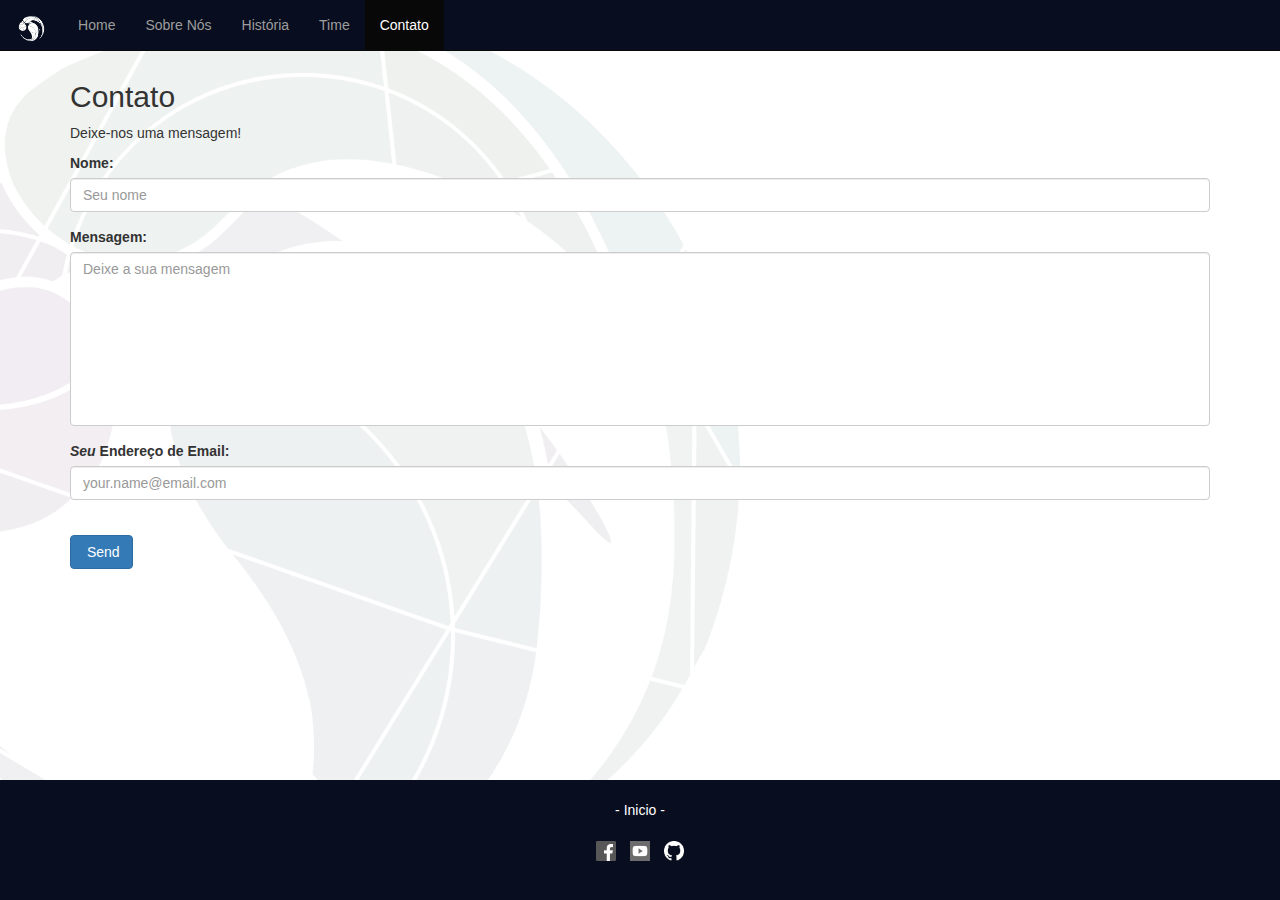
<file: templates/contato.html>
<!DOCTYPE html>
<html>
<head>
  <meta charset="utf-8">
  <title>Carrossel Home</title>
  <link rel="icon" type="image/png" href="../img/bg.png" />

  <meta name="viewport" content="width=device-width, initial-scale=1">
  <!-- SCRIPTS -->
  <script src="https://ajax.googleapis.com/ajax/libs/jquery/3.1.1/jquery.min.js"></script>
  <script src="https://maxcdn.bootstrapcdn.com/bootstrap/3.3.7/js/bootstrap.min.js"></script>
  <script src="../js/javascript.js"></script>

  <!-- STYLES -->
  <link rel="stylesheet" href="../css/style.css">
  <link rel="stylesheet" href="../css/w3.css">
  <link rel="stylesheet" href="https://maxcdn.bootstrapcdn.com/bootstrap/3.3.7/css/bootstrap.min.css">

</head>
<body>

  <nav class="navbar navbar-inverse navbar-fixed-top background-menu">
    <div class="container-fluid background-menu">
      <div class="navbar-header background-menu">
        <button type="button" class="navbar-toggle" data-toggle="collapse" data-target="#myNavbar">
          <span class="icon-bar"></span>
          <span class="icon-bar"></span>
          <span class="icon-bar"></span>
        </button>
        <a class="navbar-brand" href="../index.html"><img class="toHome" src="../img/buttonB.png" height="40px"/></a>
      </div>
      <div class="collapse navbar-collapse background-menu" id="myNavbar">
        <ul class="nav navbar-nav">
          <li><a href="../index.html">Home</a></li>
          <li><a href="sobre.html">Sobre Nós</a></li>
          <li><a href="historia.html">História</a></li>
          <li><a href="time.html">Time</a></li>
<!--          <li><a href="eventos.html">Eventos</a></li>-->
          <li class="active"><a href="contato.html">Contato</a></li>
        </ul>
      </div>
    </div>
  </nav>
  <br><br><br>
  <div class="container">
      <form id="gform" method="POST" class="pure-form pure-form-stacked"
  action="https://script.google.com/macros/s/AKfycbzefo6PU7haMWe3wUiaEmW_SjM6x9q9MpUx3p2N6tFXMEXjww2r/exec">
  <h2>Contato</h2>
  <p>Deixe-nos uma mensagem!</p>

      <div class="form-group">
        <label for="name">Nome: </label>
        <input class="form-control" id="name" name="name" placeholder="Seu nome" />
      </div>
      <div class="form-group">
        <label for="message">Mensagem: </label>
      <textarea class="form-control" id="message" name="message" rows="8"
      placeholder="Deixe a sua mensagem"></textarea>
      </div>
      <div class="form-group">
        <label for="email"><em>Seu</em> Endereço de Email:</label>
        <input class="form-control" id="email" name="email" type="email" value=""
        required placeholder="your.name@email.com"/>
      <span id="email-invalid" style="visibility:hidden">
        Must be a valid email address</span>
      </div>
      <div class="form-group">
        <button class="btn btn-primary">
      <i class=""></i>&nbsp;Send</button>
      </div>
    </form>
    <div style="display:none;" id="thankyou_message">
    <h2><em>Obrigado</em> pelo contato!
      Entraremos em contato com você em breve!</h2>
  </div>
  </div>

  <!-- Submit the Form to Google Using "AJAX" -->
  <script data-cfasync="false" type="text/javascript"
  src="../js/form-submission-handler.js"></script>

  <footer class="container-fluid text-center background-menu" >
      <br />
      <a onclick="scroll(0,0)" style="cursor: pointer;color:White;text-decoration:none;">
        - Inicio -
      </a>
      <br/>
      <br/>
      <div class="row">
        <div class="col-sm-12 text-center">
            <a href="https://www.facebook.com/carrosselcaipirabauru/?ref=bookmarks" target="_blank" class="socialAnchor">
                <img src="../img/facebook.png" title="Facebook" class="logo" />
            </a>

            <a href="#" target="_blank" class="socialAnchor">
                <img src="../img/youtube.png" title="Youtube" class="logo" />
            </a>

            <a href="https://github.com/CarrosselCaipira" target="_blank" class="socialAnchor">
                <img src="../img/github.png" title="Github" class="git" />
            </a>
        </div>
      </div>
      <br />
    </footer>
</body>
</html>
</file>
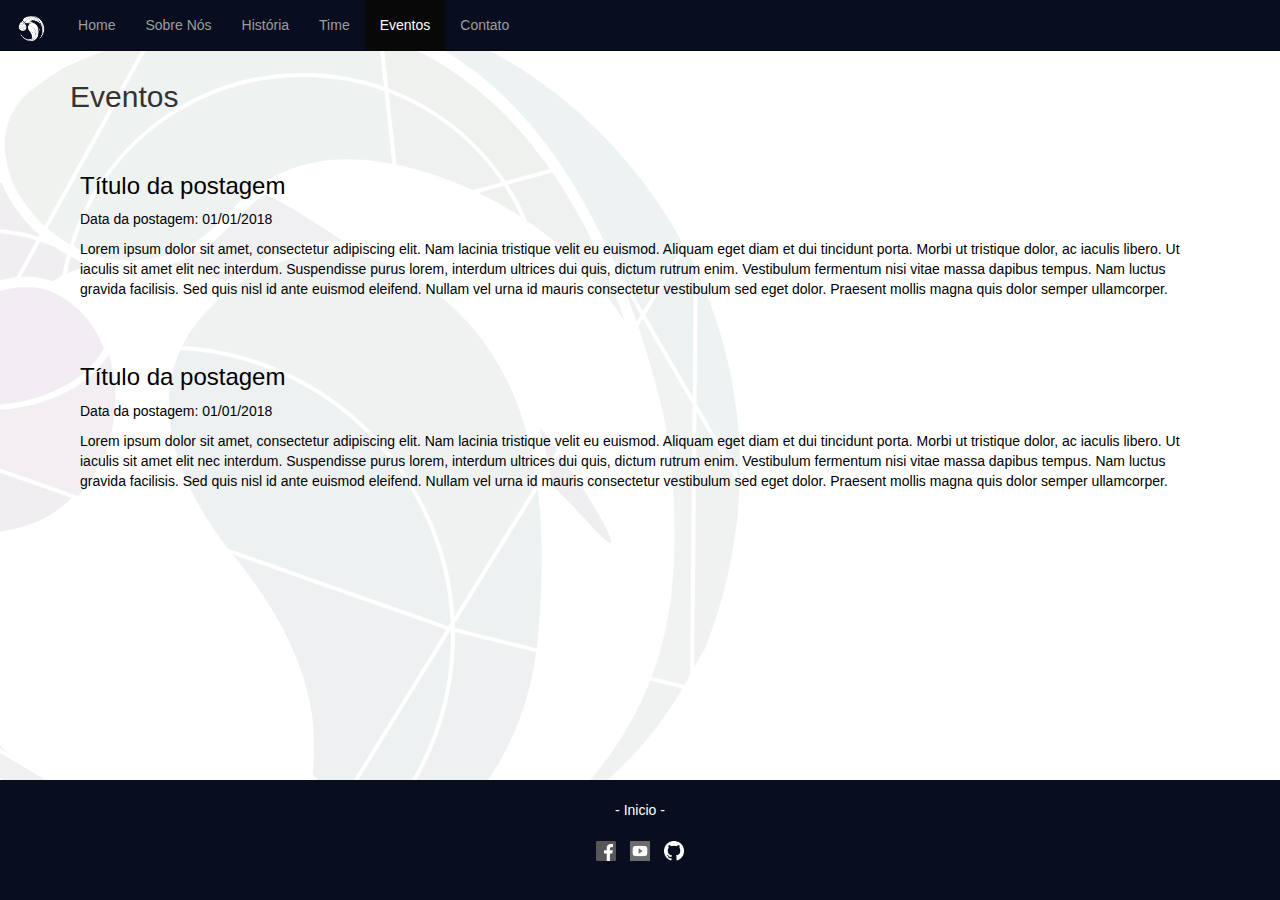
<file: templates/eventos.html>
<!DOCTYPE html>
<html>
<head>
  <meta charset="utf-8">
  <title>Carrossel Home</title>
  <link rel="icon" type="image/png" href="../img/bg.png" />


    <meta name="viewport" content="width=device-width, initial-scale=1">
    <!-- SCRIPTS -->
    <script src="https://ajax.googleapis.com/ajax/libs/jquery/3.1.1/jquery.min.js"></script>
    <script src="https://maxcdn.bootstrapcdn.com/bootstrap/3.3.7/js/bootstrap.min.js"></script>
    <script src="../js/javascript.js"></script>

    <!-- STYLES -->
    <link rel="stylesheet" href="../css/style.css">
    <link rel="stylesheet" href="../css/w3.css">
    <link rel="stylesheet" href="https://maxcdn.bootstrapcdn.com/bootstrap/3.3.7/css/bootstrap.min.css">

</head>
<body>

  <nav class="navbar navbar-inverse navbar-fixed-top background-menu">
    <div class="container-fluid background-menu">
      <div class="navbar-header background-menu">
        <button type="button" class="navbar-toggle" data-toggle="collapse" data-target="#myNavbar">
          <span class="icon-bar"></span>
          <span class="icon-bar"></span>
          <span class="icon-bar"></span>
        </button>
        <a class="navbar-brand" href="../index.html"><img class="toHome" src="../img/buttonB.png" height="40px"/></a>
      </div>
      <div class="collapse navbar-collapse background-menu" id="myNavbar">
        <ul class="nav navbar-nav">
          <li><a href="../index.html">Home</a></li>
          <li><a href="sobre.html">Sobre Nós</a></li>
          <li><a href="historia.html">História</a></li>
          <li><a href="time.html">Time</a></li>
          <li class="active"><a href="eventos.html">Eventos</a></li>
          <li><a href="contato.html">Contato</a></li>
        </ul>
      </div>
    </div>
  </nav>
  <br><br><br>
    
  <div class="container">
    <h2>Eventos</h2>
      <br>
      <a class="post-link" href="eventos/post1.html">
          <div class="post-thumbnail">
              <h3>Título da postagem</h3>
              <p>Data da postagem: 01/01/2018</p>
              <p>
              Lorem ipsum dolor sit amet, consectetur adipiscing elit. Nam lacinia tristique velit eu euismod. Aliquam eget diam et dui tincidunt porta. Morbi ut tristique dolor, ac iaculis libero. Ut iaculis sit amet elit nec interdum. Suspendisse purus lorem, interdum ultrices dui quis, dictum rutrum enim. Vestibulum fermentum nisi vitae massa dapibus tempus. Nam luctus gravida facilisis. Sed quis nisl id ante euismod eleifend. Nullam vel urna id mauris consectetur vestibulum sed eget dolor. Praesent mollis magna quis dolor semper ullamcorper.
              </p>
          </div>
      </a>
      
      <a class="post-link" href="eventos/post1.html">
          <div class="post-thumbnail">
              <h3>Título da postagem</h3>
              <p>Data da postagem: 01/01/2018</p>
              <p>
              Lorem ipsum dolor sit amet, consectetur adipiscing elit. Nam lacinia tristique velit eu euismod. Aliquam eget diam et dui tincidunt porta. Morbi ut tristique dolor, ac iaculis libero. Ut iaculis sit amet elit nec interdum. Suspendisse purus lorem, interdum ultrices dui quis, dictum rutrum enim. Vestibulum fermentum nisi vitae massa dapibus tempus. Nam luctus gravida facilisis. Sed quis nisl id ante euismod eleifend. Nullam vel urna id mauris consectetur vestibulum sed eget dolor. Praesent mollis magna quis dolor semper ullamcorper.
              </p>
          </div>
      </a>

  </div>
    <br><br>

  <footer class="container-fluid text-center background-menu" >
      <br />
      <a onclick="scroll(0,0)" style="cursor: pointer;color:White;text-decoration:none;">
        - Inicio -
      </a>
      <br/>
      <br/>
      <div class="row">
        <div class="col-sm-12 text-center">
            <a href="https://www.facebook.com/carrosselcaipirabauru/?ref=bookmarks" target="_blank" class="socialAnchor">
                <img src="../img/facebook.png" title="Facebook" class="logo" />
            </a>

            <a href="#" target="_blank" class="socialAnchor">
                <img src="../img/youtube.png" title="Youtube" class="logo" />
            </a>

            <a href="https://github.com/CarrosselCaipira" target="_blank" class="socialAnchor">
                <img src="../img/github.png" title="Github" class="git" />
            </a>
        </div>
      </div>
      <br />
    </footer>
</body>
</html>
</file>
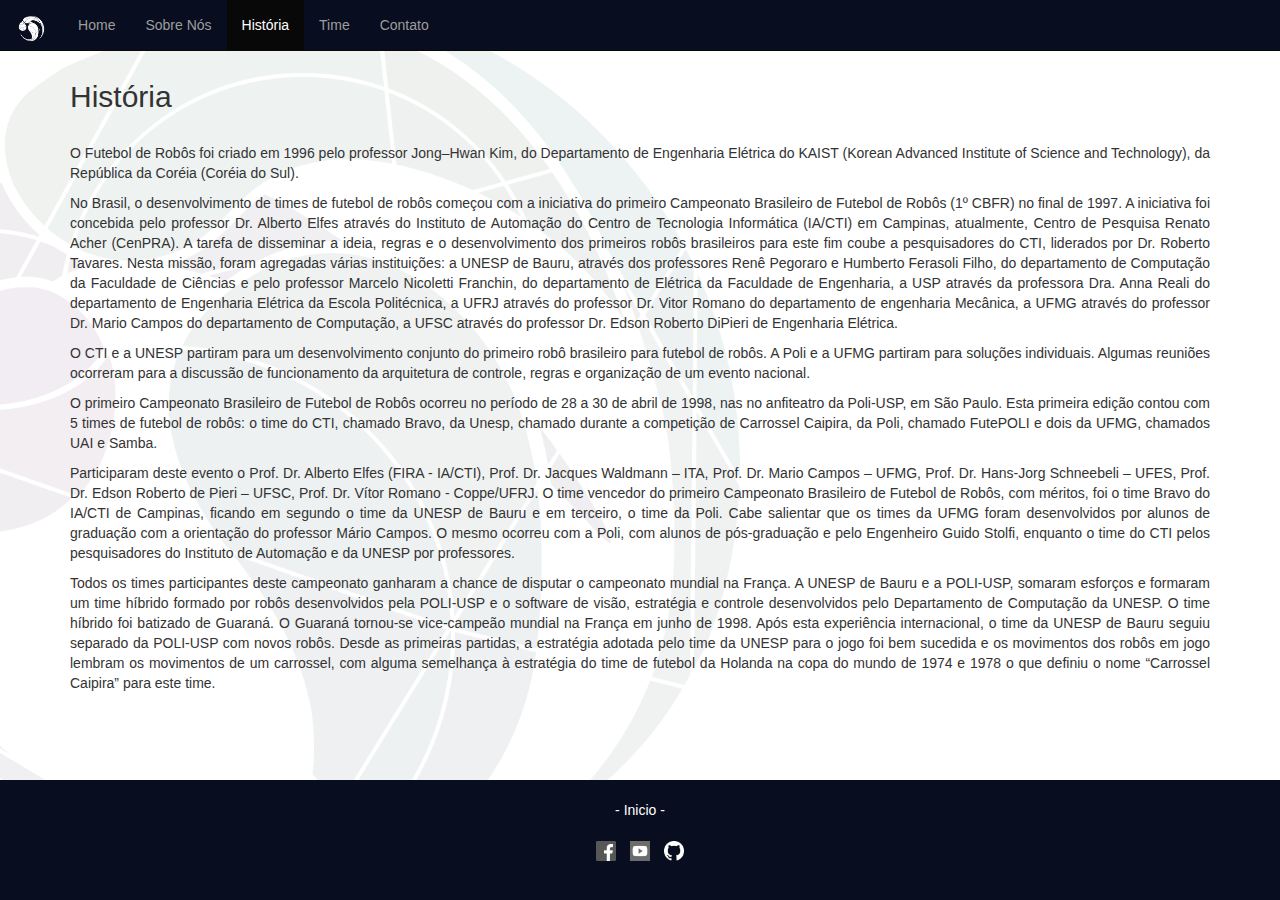
<file: templates/historia.html>
<!DOCTYPE html>
<html>
<head>
  <meta charset="utf-8">
  <title>Carrossel Home</title>
  <link rel="icon" type="image/png" href="../img/bg.png" />


    <meta name="viewport" content="width=device-width, initial-scale=1">
    <!-- SCRIPTS -->
    <script src="https://ajax.googleapis.com/ajax/libs/jquery/3.1.1/jquery.min.js"></script>
    <script src="https://maxcdn.bootstrapcdn.com/bootstrap/3.3.7/js/bootstrap.min.js"></script>
    <script src="../js/javascript.js"></script>

    <!-- STYLES -->
    <link rel="stylesheet" href="../css/style.css">
    <link rel="stylesheet" href="../css/w3.css">
    <link rel="stylesheet" href="https://maxcdn.bootstrapcdn.com/bootstrap/3.3.7/css/bootstrap.min.css">

</head>
<body>

  <nav class="navbar navbar-inverse navbar-fixed-top background-menu">
    <div class="container-fluid background-menu">
      <div class="navbar-header background-menu">
        <button type="button" class="navbar-toggle" data-toggle="collapse" data-target="#myNavbar">
          <span class="icon-bar"></span>
          <span class="icon-bar"></span>
          <span class="icon-bar"></span>
        </button>
        <a class="navbar-brand" href="../index.html"><img class="toHome" src="../img/buttonB.png" height="40px"/></a>
      </div>
      <div class="collapse navbar-collapse background-menu" id="myNavbar">
        <ul class="nav navbar-nav">
          <li><a href="../index.html">Home</a></li>
          <li><a href="sobre.html">Sobre Nós</a></li>
          <li class="active"><a href="historia.html">História</a></li>
          <li><a href="time.html">Time</a></li>
<!--          <li><a href="eventos.html">Eventos</a></li>-->
          <li><a href="contato.html">Contato</a></li>
        </ul>
      </div>
    </div>
  </nav>
  <br><br><br>
  <div class="container">
    <h2>História</h2>
          <br>
          <p class="text-justify">
            O Futebol de Robôs foi criado em 1996 pelo professor Jong–Hwan Kim, do Departamento de Engenharia Elétrica do KAIST (Korean Advanced Institute of Science and Technology), da República da Coréia (Coréia do Sul).
          </p>
          <p class="text-justify">
            No Brasil, o desenvolvimento de times de futebol de robôs começou com a iniciativa do primeiro Campeonato Brasileiro de Futebol de Robôs (1º CBFR) no final de 1997. A iniciativa foi concebida pelo professor Dr. Alberto Elfes através do Instituto de Automação do Centro de Tecnologia Informática (IA/CTI) em Campinas, atualmente, Centro de Pesquisa Renato Acher (CenPRA). A tarefa de disseminar a ideia, regras e o desenvolvimento dos primeiros robôs brasileiros para este fim coube a pesquisadores do CTI, liderados por Dr. Roberto Tavares. Nesta missão, foram agregadas várias instituições: a UNESP de Bauru, através dos professores Renê Pegoraro e Humberto Ferasoli Filho, do departamento de Computação da Faculdade de Ciências e pelo professor Marcelo Nicoletti Franchin, do departamento de Elétrica da Faculdade de Engenharia, a USP através da professora Dra. Anna Reali do departamento de Engenharia Elétrica da Escola Politécnica, a UFRJ através do professor Dr. Vitor Romano do departamento de engenharia Mecânica, a UFMG através do professor Dr. Mario Campos do departamento de Computação, a UFSC através do professor Dr. Edson Roberto DiPieri de Engenharia Elétrica.
          </p>
          <p class="text-justify">
            O CTI e a UNESP partiram para um desenvolvimento conjunto do primeiro robô brasileiro para futebol de robôs. A Poli e a UFMG partiram para soluções individuais. Algumas reuniões ocorreram para a discussão de funcionamento da arquitetura de controle, regras e organização de um evento nacional.
          </p>
          <p class="text-justify">
            O primeiro Campeonato Brasileiro de Futebol de Robôs ocorreu no período de 28 a 30 de abril de 1998, nas no anfiteatro da Poli-USP, em São Paulo. Esta primeira edição contou com 5 times de futebol de robôs: o time do CTI, chamado Bravo, da Unesp, chamado durante a competição de Carrossel Caipira, da Poli, chamado FutePOLI e dois da UFMG, chamados UAI e Samba.
          </p>
          <p class="text-justify">
            Participaram deste evento o Prof. Dr. Alberto Elfes (FIRA - IA/CTI), Prof. Dr. Jacques Waldmann – ITA, Prof. Dr. Mario Campos – UFMG, Prof. Dr. Hans-Jorg Schneebeli – UFES, Prof. Dr. Edson Roberto de Pieri – UFSC, Prof. Dr. Vítor Romano - Coppe/UFRJ. O time vencedor do primeiro Campeonato Brasileiro de Futebol de Robôs, com méritos, foi o time Bravo do IA/CTI de Campinas, ficando em segundo o time da UNESP de Bauru e em terceiro, o time da Poli. Cabe salientar que os times da UFMG foram desenvolvidos por alunos de graduação com a orientação do professor Mário Campos. O mesmo ocorreu com a Poli, com alunos de pós-graduação e pelo Engenheiro Guido Stolfi, enquanto o time do CTI pelos pesquisadores do Instituto de Automação e da UNESP por professores.
          </p>
          <p class="text-justify">
            Todos os times participantes deste campeonato ganharam a chance de disputar o campeonato mundial na França. A UNESP de Bauru e a POLI-USP, somaram esforços e formaram um time híbrido formado por robôs desenvolvidos pela POLI-USP e o software de visão, estratégia e controle desenvolvidos pelo Departamento de Computação da UNESP. O time híbrido foi batizado de Guaraná. O Guaraná tornou-se vice-campeão mundial na França em junho de 1998. Após esta experiência internacional, o time da UNESP de Bauru seguiu separado da POLI-USP com novos robôs. Desde as primeiras partidas, a estratégia adotada pelo time da UNESP para o jogo foi bem sucedida e os movimentos dos robôs em jogo lembram os movimentos de um carrossel, com alguma semelhança à estratégia do time de futebol da Holanda na copa do mundo de 1974 e 1978 o que definiu o nome “Carrossel Caipira” para este time.
          </p>

  </div>
    <br><br>

  <footer class="container-fluid text-center background-menu" >
      <br />
      <a onclick="scroll(0,0)" style="cursor: pointer;color:White;text-decoration:none;">
        - Inicio -
      </a>
      <br/>
      <br/>
      <div class="row">
        <div class="col-sm-12 text-center">
            <a href="https://www.facebook.com/carrosselcaipirabauru/?ref=bookmarks" target="_blank" class="socialAnchor">
                <img src="../img/facebook.png" title="Facebook" class="logo" />
            </a>

            <a href="#" target="_blank" class="socialAnchor">
                <img src="../img/youtube.png" title="Youtube" class="logo" />
            </a>

            <a href="https://github.com/CarrosselCaipira" target="_blank" class="socialAnchor">
                <img src="../img/github.png" title="Github" class="git" />
            </a>
        </div>
      </div>
      <br />
    </footer>
</body>
</html>
</file>
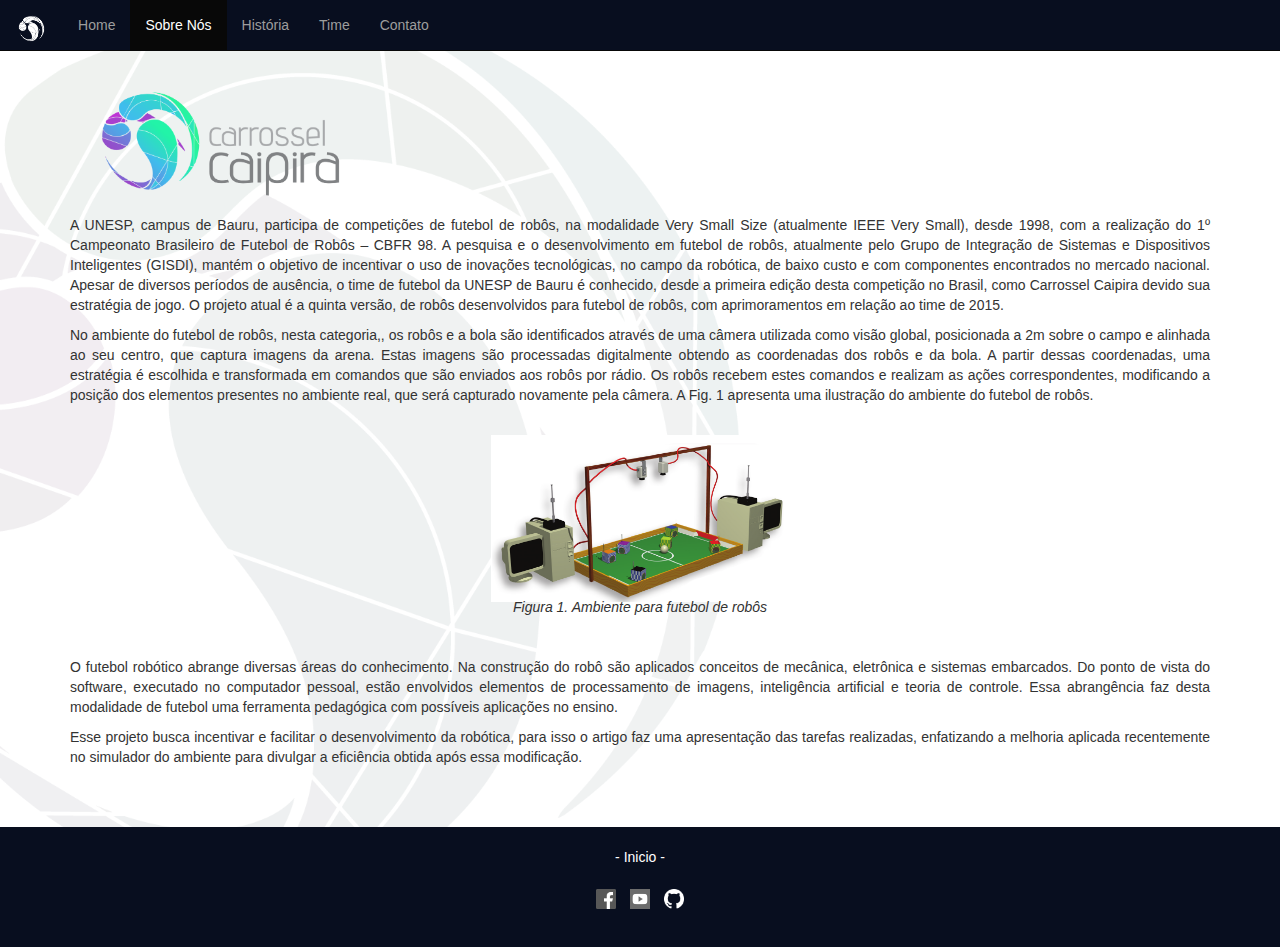
<file: templates/sobre.html>
<!DOCTYPE html>
<html>
<head>
  <meta charset="utf-8">
  <title>Carrossel Home</title>
    <link rel="icon" type="image/png" href="../img/bg.png" />


    <meta name="viewport" content="width=device-width, initial-scale=1">
    <!-- SCRIPTS -->
    <script src="https://ajax.googleapis.com/ajax/libs/jquery/3.1.1/jquery.min.js"></script>
    <script src="https://maxcdn.bootstrapcdn.com/bootstrap/3.3.7/js/bootstrap.min.js"></script>
    <script src="../js/javascript.js"></script>

    <!-- STYLES -->
    <link rel="stylesheet" href="../css/style.css">
    <link rel="stylesheet" href="../css/w3.css">
    <link rel="stylesheet" href="https://maxcdn.bootstrapcdn.com/bootstrap/3.3.7/css/bootstrap.min.css">

</head>
<body>

  <nav class="navbar navbar-inverse navbar-fixed-top background-menu">
    <div class="container-fluid background-menu">
      <div class="navbar-header background-menu">
        <button type="button" class="navbar-toggle" data-toggle="collapse" data-target="#myNavbar">
          <span class="icon-bar"></span>
          <span class="icon-bar"></span>
          <span class="icon-bar"></span>
        </button>
        <a class="navbar-brand" href="../index.html"><img class="toHome" src="../img/buttonB.png" height="40px"/></a>
      </div>
      <div class="collapse navbar-collapse background-menu" id="myNavbar">
        <ul class="nav navbar-nav">
          <li><a href="../index.html">Home</a></li>
          <li class="active"><a href="sobre.html">Sobre Nós</a></li>
          <li><a href="historia.html">História</a></li>
          <li><a href="time.html">Time</a></li>
<!--          <li><a href="eventos.html">Eventos</a></li>-->
          <li><a href="contato.html">Contato</a></li>
        </ul>
      </div>
    </div>
  </nav>
  <br><br><br>
  <div class="container">
    <img align="center" src="../img/logo2.png" alt="" width="300px"/>
    <p class="text-justify">
        A UNESP, campus de Bauru, participa de competições de futebol de robôs, na modalidade Very Small Size (atualmente IEEE Very Small), desde 1998, com a realização do 1º Campeonato Brasileiro de Futebol de Robôs – CBFR 98. A pesquisa e o desenvolvimento em futebol de robôs, atualmente pelo Grupo de Integração de Sistemas e Dispositivos Inteligentes (GISDI), mantém o objetivo de incentivar o uso de inovações tecnológicas, no campo da robótica, de baixo custo e com componentes encontrados no mercado nacional. Apesar de diversos períodos de ausência, o time de futebol da UNESP de Bauru é conhecido, desde a primeira edição desta competição no Brasil, como Carrossel Caipira devido sua estratégia de jogo. O projeto atual é a quinta versão, de robôs desenvolvidos para futebol de robôs, com aprimoramentos em relação ao time de 2015.
      </p>
      <p class="text-justify">
        No ambiente do futebol de robôs, nesta categoria,, os robôs e a bola são identificados através de uma câmera utilizada como visão global, posicionada a 2m sobre o campo e alinhada ao seu centro, que captura imagens da arena. Estas imagens são processadas digitalmente obtendo as coordenadas dos robôs e da bola. A partir dessas coordenadas, uma estratégia é escolhida e transformada em comandos que são enviados aos robôs por rádio. Os robôs recebem estes comandos e realizam as ações correspondentes, modificando a posição dos elementos presentes no ambiente real, que será capturado novamente pela câmera. A Fig. 1 apresenta uma ilustração do ambiente do futebol de robôs.
      </p>
      <br>
      <figure align="center" id="familia-pelho">
        <a href="https://mecatronicaatual.com.br/secoes/leitura/950" target="_blank">
            <img src="../img/exemplo.png" alt="" />
        </a>
        <figcaption><em>Figura 1. Ambiente para futebol de robôs</em></figcaption>
      </figure>
      <br><br>
      <p class="text-justify">
        O futebol robótico abrange diversas áreas do conhecimento. Na construção do robô são aplicados conceitos de mecânica, eletrônica e sistemas embarcados. Do ponto de vista do software, executado no computador pessoal, estão envolvidos elementos de processamento de imagens, inteligência artificial e teoria de controle. Essa abrangência faz desta modalidade de futebol uma ferramenta pedagógica com possíveis aplicações no ensino.
      </p>
      <p class="text-justify">
        Esse projeto busca incentivar e facilitar o desenvolvimento da robótica, para isso o artigo faz uma apresentação das tarefas realizadas, enfatizando a melhoria aplicada recentemente no simulador do ambiente para divulgar a eficiência obtida após essa modificação.
      </p>

  </div>
    <br><br>

  <footer class="container-fluid text-center background-menu" >
      <br />
      <a onclick="scroll(0,0)" style="cursor: pointer;color:White;text-decoration:none;">
        - Inicio -
      </a>
      <br/>
      <br/>
      <div class="row">
        <div class="col-sm-12 text-center">
            <a href="https://www.facebook.com/carrosselcaipirabauru/?ref=bookmarks" target="_blank" class="socialAnchor">
                <img src="../img/facebook.png" title="Facebook" class="logo" />
            </a>

            <a href="#" target="_blank" class="socialAnchor">
                <img src="../img/youtube.png" title="Youtube" class="logo" />
            </a>

            <a href="https://github.com/CarrosselCaipira" target="_blank" class="socialAnchor">
                <img src="../img/github.png" title="Github" class="git" />
            </a>
        </div>
      </div>
      <br />
    </footer>
</body>
</html>
</file>
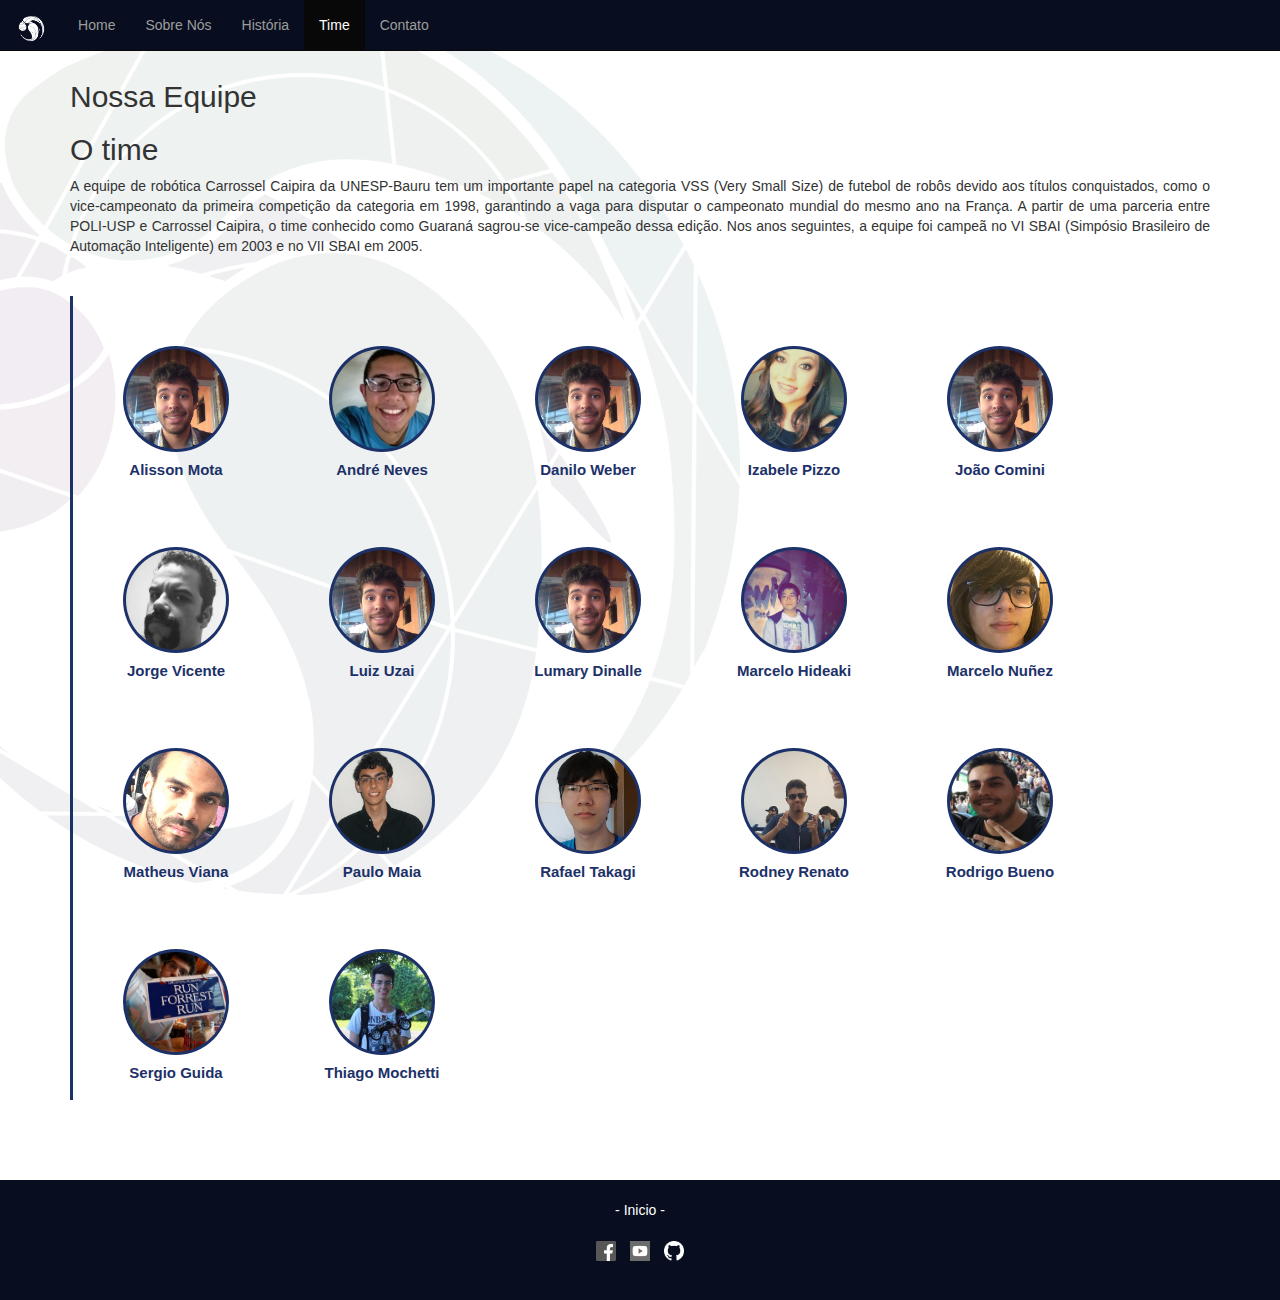
<file: templates/time.html>
<!DOCTYPE html>
<html>
<head>
  <meta charset="utf-8">
  <title>Carrossel Home</title>
  <link rel="icon" type="image/png" href="../img/bg.png" />


  <meta name="viewport" content="width=device-width, initial-scale=1">
  <!-- SCRIPTS -->
  <script src="https://ajax.googleapis.com/ajax/libs/jquery/3.1.1/jquery.min.js"></script>
  <script src="https://maxcdn.bootstrapcdn.com/bootstrap/3.3.7/js/bootstrap.min.js"></script>
  <script src="../js/javascript.js"></script>

  <!-- STYLES -->
  <link rel="stylesheet" href="../css/style.css">
  <link rel="stylesheet" href="../css/w3.css">
  <link rel="stylesheet" href="https://maxcdn.bootstrapcdn.com/bootstrap/3.3.7/css/bootstrap.min.css">

</head>
<body>

  <nav class="navbar navbar-inverse navbar-fixed-top background-menu">
    <div class="container-fluid background-menu">
      <div class="navbar-header background-menu">
        <button type="button" class="navbar-toggle" data-toggle="collapse" data-target="#myNavbar">
          <span class="icon-bar"></span>
          <span class="icon-bar"></span>
          <span class="icon-bar"></span>
        </button>
        <a class="navbar-brand" href="../index.html"><img class="toHome" src="../img/buttonB.png" height="40px"/></a>
      </div>
      <div class="collapse navbar-collapse background-menu" id="myNavbar">
        <ul class="nav navbar-nav">
          <li><a href="../index.html">Home</a></li>
          <li><a href="sobre.html">Sobre Nós</a></li>
          <li><a href="historia.html">História</a></li>
          <li class="active"><a href="time.html">Time</a></li>
<!--          <li><a href="eventos.html">Eventos</a></li>-->
          <li><a href="contato.html">Contato</a></li>
        </ul>
      </div>
    </div>
  </nav>
  <br><br><br>
    <div class="container">
        <h2>Nossa Equipe</h2>
        <h2 class="titulo">O time</h2>
        <p class="text-justify">
          A equipe de robótica Carrossel Caipira da UNESP-Bauru tem um importante papel na categoria VSS (Very Small Size) de futebol de robôs devido aos títulos conquistados, como o vice-campeonato da primeira competição da categoria em 1998, garantindo a vaga para disputar o campeonato mundial do mesmo ano na França. A partir de uma parceria entre POLI-USP e Carrossel Caipira, o time conhecido como Guaraná sagrou-se vice-campeão dessa edição. Nos anos seguintes, a equipe foi campeã no VI SBAI (Simpósio Brasileiro de Automação Inteligente) em 2003 e no VII SBAI em 2005.
        </p>

        <div id="team">
        </div>
    </div>
    <br><br>

      <footer class="container-fluid text-center background-menu" >
          <br />
          <a onclick="scroll(0,0)" style="cursor: pointer;color:White;text-decoration:none;">
            - Inicio -
          </a>
          <br/>
          <br/>
          <div class="row">
            <div class="col-sm-12 text-center">
                <a href="https://www.facebook.com/carrosselcaipirabauru/?ref=bookmarks" target="_blank" class="socialAnchor">
                    <img src="../img/facebook.png" title="Facebook" class="logo" />
                </a>

                <a href="#" target="_blank" class="socialAnchor">
                    <img src="../img/youtube.png" title="Youtube" class="logo" />
                </a>

                <a href="https://github.com/CarrosselCaipira" target="_blank" class="socialAnchor">
                    <img src="../img/github.png" title="Github" class="git" />
                </a>
            </div>
          </div>
          <br />
    </footer>
</body>
</html>
</file>
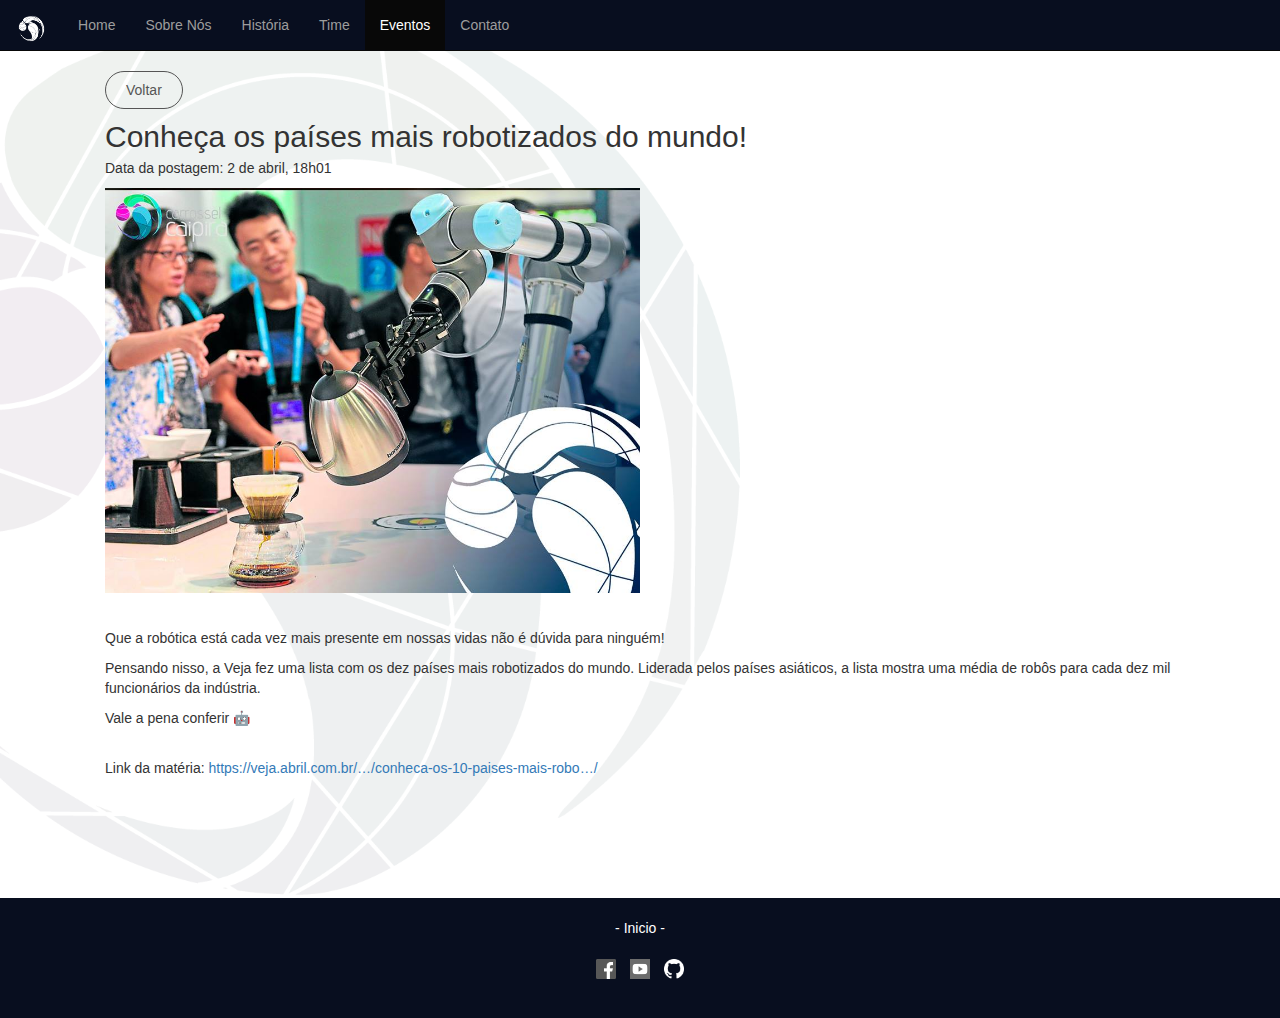
<file: templates/eventos/post1.html>
<!DOCTYPE html>
<html>
<head>
  <meta charset="utf-8">
  <title>Carrossel Home</title>
  <link rel="icon" type="image/png" href="../../img/bg.png" />


    <meta name="viewport" content="width=device-width, initial-scale=1">
    <!-- SCRIPTS -->
    <script src="https://ajax.googleapis.com/ajax/libs/jquery/3.1.1/jquery.min.js"></script>
    <script src="https://maxcdn.bootstrapcdn.com/bootstrap/3.3.7/js/bootstrap.min.js"></script>
    <script src="../../js/javascript.js"></script>

    <!-- STYLES -->
    <link rel="stylesheet" href="../../css/style.css">
    <link rel="stylesheet" href="../../css/w3.css">
    <link rel="stylesheet" href="https://maxcdn.bootstrapcdn.com/bootstrap/3.3.7/css/bootstrap.min.css">

</head>
<body>

  <nav class="navbar navbar-inverse navbar-fixed-top background-menu">
    <div class="container-fluid background-menu">
      <div class="navbar-header background-menu">
        <button type="button" class="navbar-toggle" data-toggle="collapse" data-target="#myNavbar">
          <span class="icon-bar"></span>
          <span class="icon-bar"></span>
          <span class="icon-bar"></span>
        </button>
        <a class="navbar-brand" href="../index.html"><img class="toHome" src="../../img/buttonB.png" height="40px"/></a>
      </div>
      <div class="collapse navbar-collapse background-menu" id="myNavbar">
        <ul class="nav navbar-nav">
          <li><a href="../../index.html">Home</a></li>
          <li><a href="../sobre.html">Sobre Nós</a></li>
          <li><a href="../historia.html">História</a></li>
          <li><a href="../time.html">Time</a></li>
          <li class="active"><a href="../eventos.html">Eventos</a></li>
          <li><a href="../contato.html">Contato</a></li>
        </ul>
      </div>
    </div>
  </nav>
    
  <div class="container" style="padding-left: 50px; padding-right: 50px;">
    <br><br><br><br>
    <a href="../eventos.html" class="btnBack">Voltar</a>  
    <h2 style="width: 100%; padding-bottom: 3px; margin-bottom: 2px;">Conheça os países mais robotizados do mundo!</h2>
      <p>Data da postagem: 2 de abril, 18h01</p>
      <img src="post1_testimg.jpg" class="post-image" style="border: 0 solid #aaa;"/>
      <br>
      <br>
      <br>
      <p>
        Que a robótica está cada vez mais presente em nossas vidas não é dúvida para ninguém!
      </p>
      <p>
        Pensando nisso, a Veja fez uma lista com os dez países mais robotizados do mundo. Liderada pelos países asiáticos, a lista mostra uma média de robôs para cada dez mil funcionários da indústria.
      </p>
      <p>
        Vale a pena conferir 🤖
      </p>
      <br>
      <p>
        Link da matéria: <a>https://veja.abril.com.br/…/conheca-os-10-paises-mais-robo…/</a>
      </p>
      <br>
      <br>
      <br>
      <br>
      <br>
     

  </div>

  <footer class="container-fluid text-center background-menu" >
      <br />
      <a onclick="scroll(0,0)" style="cursor: pointer;color:White;text-decoration:none;">
        - Inicio -
      </a>
      <br/>
      <br/>
      <div class="row">
        <div class="col-sm-12 text-center">
            <a href="https://www.facebook.com/carrosselcaipirabauru/?ref=bookmarks" target="_blank" class="socialAnchor">
                <img src="../../img/facebook.png" title="Facebook" class="logo" />
            </a>

            <a href="#" target="_blank" class="socialAnchor">
                <img src="../../img/youtube.png" title="Youtube" class="logo" />
            </a>

            <a href="https://github.com/CarrosselCaipira" target="_blank" class="socialAnchor">
                <img src="../../img/github.png" title="Github" class="git" />
            </a>
        </div>
      </div>
      <br />
    </footer>
</body>
</html>
</file>
<file: css/style.css>
html {    
    position: relative;
    min-height: 100%;
}

.background-menu {
    background-color: #080e1f;
}

.fundoPrincipal {
    background-color: #16324d;
}

body {
    background-image: url("../img/bg3.png");
    background-repeat: no-repeat;
    background-size: contain;
    background-attachment: fixed;
}

.container {
    padding-bottom: 130px;
}

footer {
    position: absolute;
    width: 100%;
    bottom: 0;
    height: 120px;
}

.toHome {
    opacity: 1;
}

.toHome:hover {
    opacity: 0.4;
}

.git { 
    opacity: 1;
    width: 20px;
    height: 20px;
    padding: 0;
    margin: 0;
    transition: 0.3s ease;
}

.git:hover {
    opacity: 0.4;
}

.logo {
    width: 20px;
    height: 20px;
    padding: 0;
    margin: 0;
    filter: grayscale(100%);
    transition: 0.3s ease;
}

.logo:hover {
    filter: none;
}

.socialAnchor {
    text-decoration: none !important;
    margin-left: 5px;
    margin-right: 5px;
}

.post-thumbnail {
    width: 100%;
    padding: 10px;
    margin-bottom: 15px;
    border-radius: 10px;
    transition: background-color .2s ease-out;
}

.post-thumbnail:hover {
    background-color: rgba(8, 15, 31, 0.2);
    
}

.post-link {
    color: #000;
    text-decoration: none !important;
}

.post-link:hover, .post-link:visited, .post-link:visited h3 {
    color: #000;
}

.post-image {
    width: 100%;
    height: 50%;
}

textarea {
    resize: none;  
}


#team {
    float: left;
    position: relative;
    margin-top: 30px;
    margin-bottom: 30px;
    background: none;
    border-left: 3px solid #1D3169
}

.profile {
    margin: 50px;
    display: inline-block;
    position: relative;
    float: left;
    margin-bottom: 20px;
}

.cardContent {
    display: none;
}

.name, .occupation {
    display: none;
}

.profileCard {
    height: 106px;
    width: 106px;
    border-radius: 50%;
    background: rgb(29, 49, 105);
    margin-bottom: 25px;
}

.profilePic {
    height: 100px;
    width: 100px;
    border-radius: 50%;
    margin-left: 3px;
    margin-top: 3px;
}

.profilePic:hover {
    cursor: pointer;
}

.info {
    min-width: 100%;
    max-width: 100%;
    padding: 50px;
    padding-top: 5px;
    top: 5px;
    margin-left: 0.5px;
    position: relative;
    float: left;
    background: rgba(192, 209, 230, 0.6);
    display: none;
}

.selected {
    position: absolute;
    margin-left: 35px;
    padding-top: 0;
    margin-top: 10px;
    width: 0;
	height: 0;
	border-left: 20px solid transparent;
	border-right: 20px solid transparent;
	border-bottom: 15px solid rgba(192, 209, 230, 0.6);
    display: none;
}

h2 {
    font-weight: bold;
}

.profile-name {
    width: 110%;
    font-size: 15px;
    color: #1D3169;
    font-weight: bold;
    position: relative;
    left: 50%;
    margin-left: -55%;
    margin-top: 15px;
}

.profileReference, .profileReference:hover, .profileReference:visited, .profileReference:active, .profileReference:link {
    font-weight: bold;
    text-decoration: none;
    color: #000;
}

.btnBack {
    padding-top: 10px;
    padding-bottom: 10px;
    padding-left: 20px;
    padding-right: 20px;
    border: 1.5px solid #555;
    border-radius: 20px;
    transition: background 0.4s ease;
}

.btnBack:hover {
    border: 1.5px solid #555;
    background: rgba(29, 49, 105, 0.2);
}

.btnBack:active {
    background: rgba(29, 49, 105, 0.3);
}

.btnBack, .btnBack:hover, .btnBack:visited, .btnBack:active, .btnBack:link {
    color: #555;
    text-decoration: none;
}


@media only screen and (min-width: 768px) {
    .post-image {
        width: 50%;
        height: 25%;
    }
}
</file>
